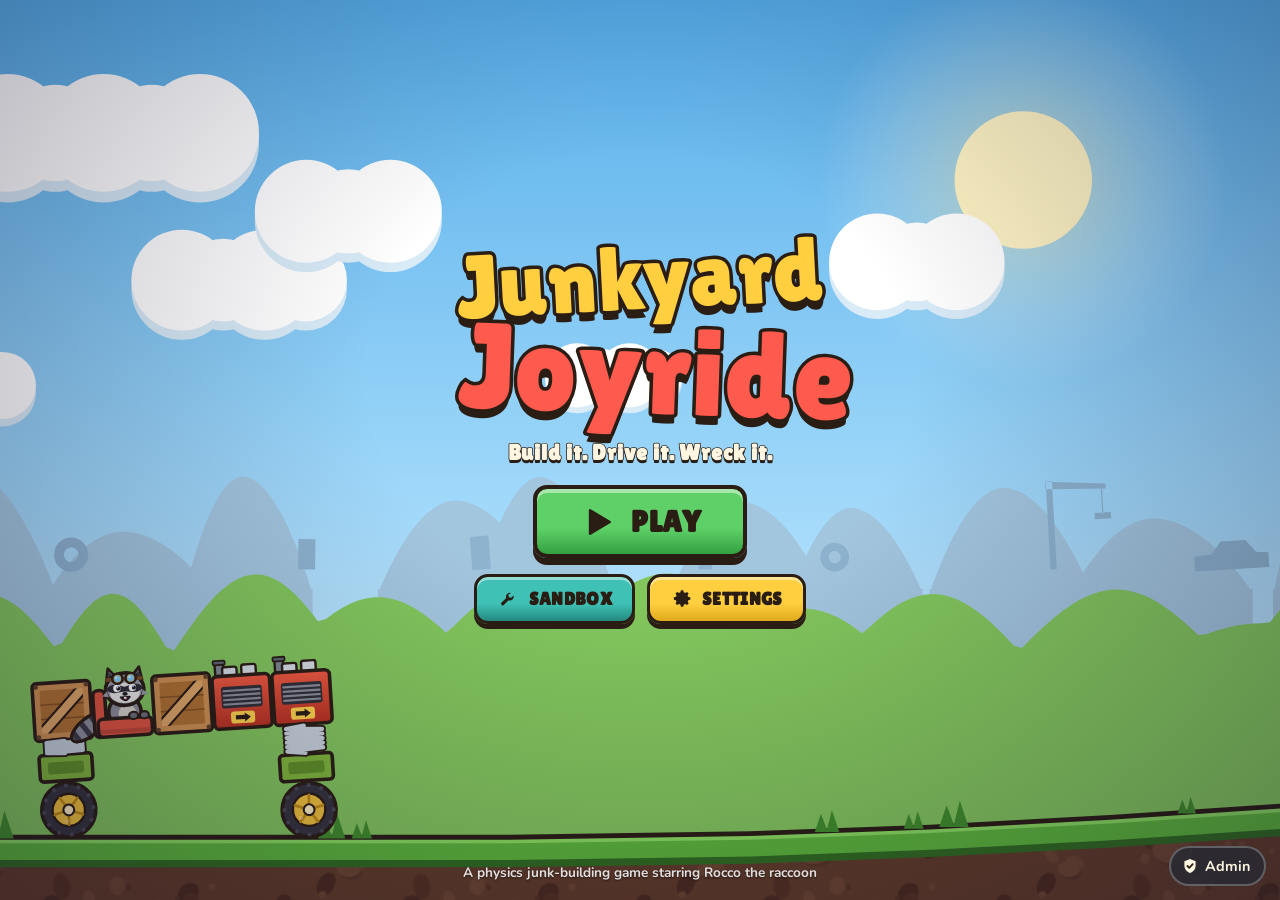
<file: index.html>
<!doctype html>
<html lang="en">
<head>
<meta charset="utf-8">
<meta name="viewport" content="width=device-width, initial-scale=1, viewport-fit=cover">
<title>Junkyard Joyride</title>
<meta name="description" content="Build wacky contraptions out of junk and get Rocco the raccoon to the snack stash.">
<meta name="theme-color" content="#2b2f38">
<link rel="icon" href="data:image/svg+xml,%3Csvg xmlns='http://www.w3.org/2000/svg' viewBox='0 0 64 64'%3E%3Crect x='6' y='14' width='52' height='30' rx='8' fill='%23ffcf3f' stroke='%232a1d14' stroke-width='5'/%3E%3Ccircle cx='18' cy='48' r='10' fill='%2334333c' stroke='%232a1d14' stroke-width='4'/%3E%3Ccircle cx='46' cy='48' r='10' fill='%2334333c' stroke='%232a1d14' stroke-width='4'/%3E%3C/svg%3E">
<link rel="preconnect" href="https://fonts.googleapis.com">
<link rel="preconnect" href="https://fonts.gstatic.com" crossorigin>
<link rel="stylesheet" href="https://fonts.googleapis.com/css2?family=Lilita+One&family=Nunito:wght@600;700;800;900&display=swap">
<link rel="stylesheet" href="css/game.css">
<link rel="stylesheet" href="css/admin.css">
</head>
<body>
<canvas id="cv" aria-label="Game view"></canvas>

<div id="hud">
  <!-- TITLE -->
  <section class="screen" id="scr-title" hidden>
    <div class="title-wrap">
      <h1 class="logo" aria-label="Junkyard Joyride">
        <span class="logo-1">Junkyard</span>
        <span class="logo-2">Joyride</span>
      </h1>
      <p class="tagline">Build it. Drive it. Wreck it.</p>
      <div class="motd" id="motd" hidden></div>
      <div class="title-buttons">
        <button class="btn btn-green btn-xl" id="btn-play" type="button"><span data-icon="play"></span>Play</button>
        <div class="row">
          <button class="btn btn-teal" id="btn-sandbox" type="button"><span data-icon="wrench"></span>Sandbox</button>
          <button class="btn" id="btn-settings" type="button"><span data-icon="gear"></span>Settings</button>
        </div>
      </div>
    </div>
    <button class="corner-btn" id="btn-admin" type="button" title="Admin panel"><span data-icon="shield"></span><span class="corner-label">Admin</span></button>
    <div class="title-foot">A physics junk-building game starring Rocco the raccoon</div>
  </section>

  <!-- LEVEL SELECT -->
  <section class="screen" id="scr-levels" hidden>
    <div class="topbar">
      <button class="icon-btn" id="lv-back" type="button" title="Back"><span data-icon="back"></span></button>
      <h2 class="screen-title">Pick a level</h2>
      <div class="star-total"><span data-icon="star"></span><span id="star-total">0</span></div>
    </div>
    <div class="world-tabs" id="world-tabs" role="tablist"></div>
    <div class="levels-panel plate">
      <div class="world-head"><h3 id="world-name">World</h3><p id="world-blurb"></p></div>
      <div class="level-grid" id="level-grid"></div>
    </div>
  </section>

  <!-- BUILD -->
  <section class="screen" id="scr-build" hidden>
    <div class="topbar">
      <button class="icon-btn" id="bd-back" type="button" title="Levels"><span data-icon="back"></span></button>
      <div class="level-chip"><span class="lv-num" id="bd-num">1-1</span><span class="lv-name" id="bd-name">Level</span></div>
      <div class="spacer"></div>
      <button class="icon-btn" id="bd-view" type="button" title="Look at the whole level"><span data-icon="eye"></span></button>
      <button class="icon-btn admin-only" id="bd-admin" type="button" title="Admin tools" hidden><span data-icon="shield"></span></button>
      <button class="icon-btn" id="bd-pause" type="button" title="Menu"><span data-icon="pause"></span></button>
    </div>
    <div class="objectives plate" id="bd-objectives"></div>
    <div class="hint" id="bd-hint">
      <canvas class="hint-face" width="88" height="88"></canvas>
      <p id="bd-hint-text"></p>
      <button class="hint-close" id="bd-hint-close" type="button" title="Hide tip">&times;</button>
    </div>
    <div class="cheat-badge" id="bd-cheats" hidden>CHEATS ON</div>
    <div class="build-dock">
      <div class="part-info" id="part-info"></div>
      <div class="dock-row">
        <div class="toolbar plate" id="toolbar" role="toolbar" aria-label="Parts"></div>
        <div class="dock-actions">
          <button class="icon-btn" id="bd-undo" type="button" title="Undo (Ctrl+Z)"><span data-icon="undo"></span></button>
          <button class="icon-btn" id="bd-clear" type="button" title="Clear all"><span data-icon="trash"></span></button>
          <button class="btn btn-green btn-go" id="bd-go" type="button"><span data-icon="play"></span>Go!</button>
        </div>
      </div>
    </div>
  </section>

  <!-- PLAY -->
  <section class="screen" id="scr-play" hidden>
    <div class="topbar">
      <button class="icon-btn" id="pl-build" type="button" title="Back to building (B)"><span data-icon="wrench"></span></button>
      <button class="icon-btn" id="pl-restart" type="button" title="Try again (R)"><span data-icon="restart"></span></button>
      <div class="spacer"></div>
      <div class="play-status plate">
        <span class="timer" id="pl-timer">0.00s</span>
        <span class="cap-ind" id="pl-cap" title="Bottle cap"></span>
      </div>
      <div class="spacer"></div>
      <button class="icon-btn admin-only" id="pl-admin" type="button" title="Admin tools" hidden><span data-icon="shield"></span></button>
      <button class="icon-btn" id="pl-pause" type="button" title="Menu (P)"><span data-icon="pause"></span></button>
    </div>
    <div class="cheat-badge" id="pl-cheats" hidden>CHEATS ON</div>
    <div class="play-msg" id="pl-msg" hidden></div>
    <div class="controls" id="controls"></div>
  </section>

  <div id="toasts" aria-live="polite"></div>
  <div id="modal" class="modal-back" hidden></div>
  <div id="quick" class="quick plate" hidden></div>
</div>

<!-- ADMIN -->
<section id="admin" hidden></section>

<script src="js/lib/planck.min.js"></script>
<script src="js/config.js"></script>
<script src="js/util.js"></script>
<script src="js/store.js"></script>
<script src="js/parts.js"></script>
<script src="js/level.js"></script>
<script src="js/levels.js"></script>
<script src="js/site-levels.js"></script>
<script src="js/sim.js"></script>
<script src="js/art.js"></script>
<script src="js/render.js"></script>
<script src="js/audio.js"></script>
<script src="js/ui.js"></script>
<script src="js/game.js"></script>
<script src="js/admin.js"></script>
<script src="js/editor.js"></script>
<script src="js/main.js"></script>
</body>
</html>
</file>
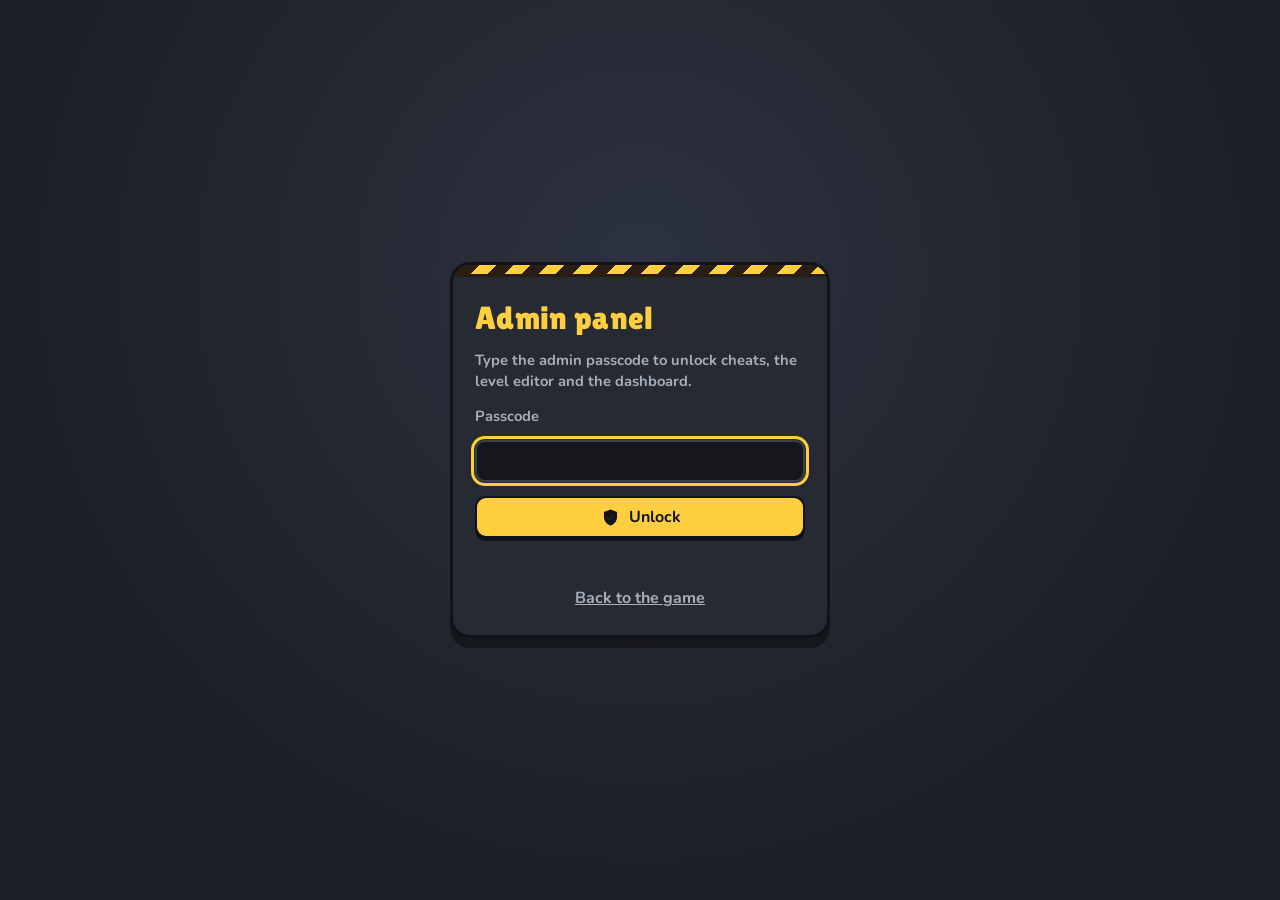
<file: admin.html>
<!doctype html>
<html lang="en">
<head>
<meta charset="utf-8">
<meta name="viewport" content="width=device-width, initial-scale=1">
<title>Junkyard Joyride Admin</title>
<meta http-equiv="refresh" content="0; url=index.html#admin">
<style>body{margin:0;min-height:100vh;display:grid;place-items:center;background:#1c1f26;color:#f4ecd8;font:700 16px system-ui,sans-serif}a{color:#ffcf3f}</style>
</head>
<body>
<p>Opening the admin panel... <a href="index.html#admin">Click here if nothing happens</a>.</p>
<script>location.replace('index.html#admin');</script>
</body>
</html>
</file>
<file: css/game.css>
/* Junkyard Joyride - UI styles. Look: painted junkyard signage, chunky outlined buttons, riveted steel plates. */
:root {
  --ink: #2a1d14;
  --ink-soft: rgba(42, 29, 20, 0.55);
  --cream: #fff6e2;
  --paper: #fffaf0;
  --yellow: #ffcf3f;
  --yellow-d: #e0a91c;
  --red: #ff5a4e;
  --red-d: #c9382f;
  --green: #5fd068;
  --green-d: #34a040;
  --teal: #3fc2b5;
  --teal-d: #23897f;
  --steel: #353b47;
  --steel-hi: #474f5e;
  --steel-lo: #262a33;
  --rivet: #a4adbb;
  --muted: #b9c0cc;
  --font-display: 'Lilita One', 'Arial Black', Impact, sans-serif;
  --font-body: 'Nunito', 'Trebuchet MS', 'Segoe UI', system-ui, sans-serif;
  --r: 14px;
  --safe-t: env(safe-area-inset-top, 0px);
  --safe-b: env(safe-area-inset-bottom, 0px);
  --safe-l: env(safe-area-inset-left, 0px);
  --safe-r: env(safe-area-inset-right, 0px);
  color-scheme: light;
}

* { box-sizing: border-box; }
html, body { height: 100%; margin: 0; }
body {
  background: #2b2f38;
  color: var(--cream);
  font-family: var(--font-body);
  font-weight: 700;
  overflow: hidden;
  -webkit-tap-highlight-color: transparent;
  -webkit-user-select: none;
  user-select: none;
  overscroll-behavior: none;
}
[hidden] { display: none !important; }
button { font: inherit; color: inherit; }
input, select, textarea { font: inherit; }

#cv {
  position: fixed; inset: 0;
  width: 100%; height: 100%;
  display: block;
  touch-action: none;
  background: #9fd8fa;
}

#hud { position: fixed; inset: 0; pointer-events: none; z-index: 2; }
#hud > * { pointer-events: none; }
#hud button, #hud input, #hud select, #hud a, #hud .plate, #hud .hint, #hud .modal, #hud .toolbar { pointer-events: auto; }
.screen { position: absolute; inset: 0; }
.screen > * { pointer-events: auto; }
#scr-build, #scr-play { pointer-events: none; }
#scr-build > .spacer, #scr-play > .spacer { pointer-events: none; }

/* ---------------------------------------------------------- icons */
[data-icon] { display: inline-flex; width: 1.25em; height: 1.25em; flex: none; }
[data-icon] svg { width: 100%; height: 100%; }

/* ---------------------------------------------------------- buttons */
.btn {
  --bg: var(--yellow); --bg-d: var(--yellow-d); --fg: var(--ink);
  display: inline-flex; align-items: center; justify-content: center; gap: 0.45em;
  font-family: var(--font-display); font-size: 1.15rem; letter-spacing: 0.02em;
  color: var(--fg);
  background: linear-gradient(var(--bg) 0 60%, var(--bg-d));
  border: 3px solid var(--ink); border-radius: var(--r);
  padding: 0.55em 1.1em;
  box-shadow: 0 5px 0 var(--ink), inset 0 3px 0 rgba(255, 255, 255, 0.45);
  cursor: pointer;
  transition: transform 0.08s, box-shadow 0.08s, filter 0.15s;
  text-transform: uppercase;
  touch-action: manipulation;
}
.btn:hover { filter: brightness(1.06); transform: translateY(-1px); box-shadow: 0 6px 0 var(--ink), inset 0 3px 0 rgba(255,255,255,0.45); }
.btn:active { transform: translateY(4px); box-shadow: 0 1px 0 var(--ink), inset 0 3px 0 rgba(255,255,255,0.3); }
.btn:focus-visible, .icon-btn:focus-visible, .slot:focus-visible, .ctrl:focus-visible, .tile:focus-visible, .tab:focus-visible { outline: 3px solid #fff; outline-offset: 3px; }
.btn[disabled] { filter: grayscale(0.8) brightness(0.8); cursor: not-allowed; }
.btn-green { --bg: var(--green); --bg-d: var(--green-d); }
.btn-red { --bg: var(--red); --bg-d: var(--red-d); --fg: #fff; }
.btn-teal { --bg: var(--teal); --bg-d: var(--teal-d); }
.btn-steel { --bg: #5b6474; --bg-d: #444b59; --fg: var(--cream); }
.btn-xl { font-size: 1.9rem; padding: 0.45em 1.4em; border-width: 4px; box-shadow: 0 7px 0 var(--ink), inset 0 4px 0 rgba(255,255,255,0.45); }
.btn-sm { font-size: 0.95rem; padding: 0.4em 0.8em; box-shadow: 0 3px 0 var(--ink), inset 0 2px 0 rgba(255,255,255,0.4); }

.icon-btn {
  width: 50px; height: 50px; flex: none;
  display: inline-grid; place-items: center;
  font-size: 1.45rem;
  color: var(--ink);
  background: linear-gradient(var(--cream) 0 55%, #eadcbf);
  border: 3px solid var(--ink); border-radius: 13px;
  box-shadow: 0 4px 0 var(--ink);
  cursor: pointer;
  transition: transform 0.08s, box-shadow 0.08s;
  touch-action: manipulation;
}
.icon-btn:hover { transform: translateY(-1px); }
.icon-btn:active { transform: translateY(3px); box-shadow: 0 1px 0 var(--ink); }
.icon-btn.on { background: linear-gradient(var(--yellow) 0 55%, var(--yellow-d)); }

.corner-btn {
  position: absolute; right: max(14px, var(--safe-r)); bottom: calc(14px + var(--safe-b));
  display: inline-flex; align-items: center; gap: 6px;
  background: rgba(38, 42, 51, 0.82); color: var(--cream);
  border: 2px solid rgba(255,255,255,0.25); border-radius: 999px;
  padding: 8px 14px 8px 10px; font-size: 0.9rem; cursor: pointer;
}
.corner-btn:hover { background: rgba(38, 42, 51, 0.95); }

/* ---------------------------------------------------------- plates */
.plate {
  position: relative;
  background: linear-gradient(var(--steel-hi), var(--steel) 40%, var(--steel-lo));
  border: 3px solid var(--ink);
  border-radius: 16px;
  box-shadow: 0 6px 0 rgba(0,0,0,0.35), inset 0 2px 0 rgba(255,255,255,0.12);
}
.plate.riveted::before, .plate.riveted::after {
  content: ''; position: absolute; top: 8px; width: 8px; height: 8px; border-radius: 50%;
  background: radial-gradient(circle at 35% 35%, #e8edf3, var(--rivet) 55%, #59616d);
}
.plate.riveted::before { left: 8px; }
.plate.riveted::after { right: 8px; }
.hazard {
  height: 12px;
  background: repeating-linear-gradient(-45deg, var(--yellow) 0 12px, var(--ink) 12px 24px);
  border-bottom: 3px solid var(--ink);
}

/* ---------------------------------------------------------- top bar */
.topbar {
  position: absolute; left: 0; right: 0; top: 0;
  display: flex; align-items: center; gap: 10px;
  padding: calc(12px + var(--safe-t)) max(12px, var(--safe-r)) 0 max(12px, var(--safe-l));
  pointer-events: none;
}
.topbar > * { pointer-events: auto; }
.topbar .spacer { flex: 1; pointer-events: none; }
.screen-title {
  margin: 0; font-family: var(--font-display); font-weight: 400; font-size: 1.9rem; letter-spacing: 0.02em;
  color: var(--yellow); -webkit-text-stroke: 2px var(--ink); paint-order: stroke fill;
  text-shadow: 0 4px 0 var(--ink); flex: 1;
}
.level-chip {
  display: flex; align-items: center; gap: 10px; min-width: 0;
  background: rgba(38,42,51,0.85); border: 3px solid var(--ink); border-radius: 999px;
  padding: 5px 16px 5px 6px;
}
.lv-num {
  font-family: var(--font-display); font-size: 1.05rem; color: var(--ink);
  background: var(--yellow); border: 2px solid var(--ink); border-radius: 999px; padding: 2px 10px;
}
.lv-name { font-family: var(--font-display); font-size: 1.15rem; white-space: nowrap; overflow: hidden; text-overflow: ellipsis; }
.star-total {
  display: flex; align-items: center; gap: 6px;
  font-family: var(--font-display); font-size: 1.35rem; color: var(--yellow);
  background: rgba(38,42,51,0.85); border: 3px solid var(--ink); border-radius: 999px; padding: 4px 14px;
}

/* ---------------------------------------------------------- title */
#scr-title {
  display: grid; place-items: center;
  background: radial-gradient(ellipse at 50% 42%, rgba(20,15,40,0.0) 30%, rgba(20,15,40,0.35) 100%);
}
.title-wrap { display: flex; flex-direction: column; align-items: center; gap: 14px; padding: 0 16px; margin-top: -4vh; }
.logo { margin: 0; display: flex; flex-direction: column; align-items: center; line-height: 0.82; font-weight: 400; }
.logo span {
  font-family: var(--font-display);
  -webkit-text-stroke: 7px var(--ink); paint-order: stroke fill;
  text-shadow: 0 9px 0 var(--ink);
}
.logo-1 { font-size: clamp(2.6rem, 9vw, 5.6rem); color: var(--yellow); transform: rotate(-3deg); }
.logo-2 { font-size: clamp(3.4rem, 12vw, 7.6rem); color: var(--red); transform: rotate(2deg) translateX(4%); margin-top: 0.06em; }
.tagline {
  margin: 4px 0 6px; font-family: var(--font-display); font-size: clamp(1rem, 3vw, 1.4rem); letter-spacing: 0.04em;
  color: var(--cream); -webkit-text-stroke: 1.5px var(--ink); paint-order: stroke fill; text-shadow: 0 3px 0 var(--ink);
}
.title-buttons { display: flex; flex-direction: column; align-items: center; gap: 16px; }
.title-buttons .row { display: flex; gap: 12px; flex-wrap: wrap; justify-content: center; }
.title-foot {
  position: absolute; left: 50%; bottom: calc(18px + var(--safe-b)); transform: translateX(-50%);
  width: max-content; max-width: calc(100% - 300px); text-align: center;
  font-size: 0.85rem; color: rgba(255,255,255,0.85); text-shadow: 0 1px 2px rgba(0,0,0,0.6);
  pointer-events: none;
}
.motd {
  max-width: min(560px, 92vw); text-align: center;
  background: var(--paper); color: var(--ink); border: 3px solid var(--ink); border-radius: 12px;
  padding: 8px 14px; box-shadow: 0 4px 0 var(--ink); transform: rotate(-1deg);
}

/* ---------------------------------------------------------- levels */
#scr-levels { background: linear-gradient(rgba(20,18,30,0.35), rgba(20,18,30,0.15)); }
.world-tabs {
  position: absolute; top: calc(78px + var(--safe-t)); left: 0; right: 0;
  display: flex; gap: 8px; justify-content: center; flex-wrap: wrap; padding: 0 12px;
}
.tab {
  font-family: var(--font-display); font-size: 1.02rem; color: var(--cream);
  background: rgba(38,42,51,0.88); border: 3px solid var(--ink); border-radius: 12px;
  padding: 7px 14px; cursor: pointer; box-shadow: 0 4px 0 var(--ink);
}
.tab[aria-selected="true"] { background: var(--yellow); color: var(--ink); }
.tab .tab-stars { font-family: var(--font-body); font-size: 0.8rem; opacity: 0.85; margin-left: 6px; }
.levels-panel {
  position: absolute; left: 50%; transform: translateX(-50%);
  top: calc(136px + var(--safe-t));
  max-height: calc(100% - 156px - var(--safe-t) - var(--safe-b));
  width: min(760px, calc(100% - 24px));
  display: flex; flex-direction: column; overflow: hidden;
}
.world-head { padding: 14px 20px 6px; }
.world-head h3 { margin: 0; font-family: var(--font-display); font-weight: 400; font-size: 1.6rem; color: var(--yellow); }
.world-head p { margin: 2px 0 0; color: var(--muted); font-size: 0.95rem; }
.level-grid {
  display: grid; grid-template-columns: repeat(auto-fill, minmax(118px, 1fr)); gap: 14px;
  padding: 10px 20px 22px; overflow-y: auto; align-content: start;
}
.tile {
  position: relative; aspect-ratio: 1 / 1; max-width: 100%;
  display: flex; flex-direction: column; align-items: center; justify-content: center; gap: 4px;
  background: linear-gradient(#fff7e6, #ecd9b4); color: var(--ink);
  border: 3px solid var(--ink); border-radius: 16px; box-shadow: 0 5px 0 var(--ink);
  cursor: pointer; padding: 8px 6px; text-align: center;
  transition: transform 0.1s;
}
.tile:hover { transform: translateY(-2px) rotate(-1deg); }
.tile:active { transform: translateY(3px); box-shadow: 0 2px 0 var(--ink); }
.tile .t-num { font-family: var(--font-display); font-size: 2.1rem; line-height: 1; }
.tile .t-name { font-size: 0.78rem; line-height: 1.1; font-weight: 800; }
.tile .t-stars { display: flex; gap: 2px; font-size: 1.05rem; }
.tile .t-stars .s { color: rgba(42,29,20,0.22); }
.tile .t-stars .s.on { color: #f2a91a; filter: drop-shadow(0 1px 0 var(--ink)); }
.tile.locked { background: linear-gradient(#6b7383, #555c6a); color: #2d313a; cursor: not-allowed; }
.tile.locked .t-num { font-size: 1.1rem; opacity: 0.7; }
.tile .t-lock { font-size: 2rem; color: #2d313a; line-height: 1; }
.tile.special { background: linear-gradient(#bff1ea, #7fd8cd); }
.tile.done::after {
  content: ''; position: absolute; top: -8px; right: -8px; width: 26px; height: 26px; border-radius: 50%;
  background: var(--green) url("data:image/svg+xml,%3Csvg xmlns='http://www.w3.org/2000/svg' viewBox='0 0 24 24'%3E%3Cpath d='M5 12l4 4 10-10' fill='none' stroke='%232a1d14' stroke-width='3.5' stroke-linecap='round' stroke-linejoin='round'/%3E%3C/svg%3E") center/70% no-repeat;
  border: 3px solid var(--ink);
}
.empty-note { grid-column: 1 / -1; color: var(--muted); padding: 20px 0; }

/* ---------------------------------------------------------- build */
.objectives {
  position: absolute; top: calc(74px + var(--safe-t)); right: max(12px, var(--safe-r));
  padding: 10px 14px; display: flex; flex-direction: column; gap: 6px; max-width: 280px;
}
.obj { display: flex; align-items: center; gap: 8px; font-size: 0.9rem; line-height: 1.15; }
.obj .s { font-size: 1.1rem; color: rgba(255,255,255,0.25); flex: none; }
.obj .s.on { color: #ffcf3f; }
.hint {
  position: absolute; top: calc(74px + var(--safe-t)); left: max(12px, var(--safe-l));
  display: flex; align-items: center; gap: 10px;
  max-width: min(440px, calc(100% - 330px));
  background: var(--paper); color: var(--ink);
  border: 3px solid var(--ink); border-radius: 16px; padding: 8px 36px 8px 8px;
  box-shadow: 0 5px 0 rgba(0,0,0,0.3);
}
.hint p { margin: 0; font-size: 0.92rem; line-height: 1.3; }
.hint-face { width: 44px; height: 44px; flex: none; border-radius: 50%; background: #d9eef8; border: 2px solid var(--ink); }
.hint-close {
  position: absolute; top: 4px; right: 6px; border: 0; background: transparent; font-size: 1.4rem; line-height: 1; cursor: pointer; color: var(--ink);
}
.cheat-badge {
  position: absolute; left: 50%; transform: translateX(-50%); top: calc(70px + var(--safe-t));
  font-family: var(--font-display); font-size: 0.85rem; letter-spacing: 0.08em; color: var(--ink);
  background: repeating-linear-gradient(-45deg, var(--yellow) 0 10px, #ffe27e 10px 20px);
  border: 2px solid var(--ink); border-radius: 999px; padding: 2px 12px; pointer-events: none;
}
.build-dock {
  position: absolute; left: 0; right: 0; bottom: 0;
  padding: 0 max(12px, var(--safe-r)) calc(12px + var(--safe-b)) max(12px, var(--safe-l));
  display: flex; flex-direction: column; gap: 8px; pointer-events: none;
}
.build-dock > * { pointer-events: auto; }
.part-info {
  align-self: flex-start; max-width: min(520px, 100%);
  background: rgba(38,42,51,0.9); border: 2px solid var(--ink); border-radius: 10px;
  padding: 5px 12px; font-size: 0.88rem; color: var(--cream);
}
.part-info b { color: var(--yellow); font-family: var(--font-display); font-weight: 400; letter-spacing: 0.02em; margin-right: 6px; }
.part-info:empty { display: none; }
.dock-row { display: flex; align-items: flex-end; gap: 12px; }
.toolbar {
  flex: 1; min-width: 0;
  display: flex; gap: 8px; padding: 9px; overflow-x: auto; overflow-y: hidden;
  scrollbar-width: thin;
}
.slot {
  position: relative; flex: none;
  width: 66px; height: 66px;
  display: grid; place-items: center;
  background: linear-gradient(#fff7e6, #e9d4ad);
  border: 3px solid var(--ink); border-radius: 12px; cursor: pointer;
  box-shadow: 0 4px 0 var(--ink);
  transition: transform 0.08s;
  touch-action: manipulation;
}
.slot canvas { width: 52px; height: 52px; pointer-events: none; }
.slot:hover { transform: translateY(-2px); }
.slot.sel { background: linear-gradient(#ffe590, var(--yellow)); transform: translateY(-4px); box-shadow: 0 6px 0 var(--ink), 0 0 0 3px #fff inset; }
.slot.empty { filter: grayscale(0.85); opacity: 0.6; }
.slot .count {
  position: absolute; right: -7px; top: -9px;
  min-width: 26px; height: 24px; padding: 0 6px;
  display: grid; place-items: center;
  font-family: var(--font-display); font-size: 0.95rem;
  background: var(--red); color: #fff; border: 2px solid var(--ink); border-radius: 999px;
}
.slot .count.inf { background: var(--teal); color: var(--ink); }
.slot .key {
  position: absolute; left: 4px; bottom: 1px; font-size: 0.65rem; color: var(--ink-soft); font-weight: 900;
}
.slot.eraser { background: linear-gradient(#ffd7d2, #ffb0a8); }
.slot.eraser.sel { background: linear-gradient(#ffb6ad, #ff7d70); }
.slot.eraser [data-icon] { font-size: 1.9rem; color: var(--ink); }
.dock-actions { display: flex; align-items: center; gap: 10px; flex: none; }
.btn-go { font-size: 1.7rem; padding: 0.42em 1.05em; border-width: 4px; box-shadow: 0 7px 0 var(--ink), inset 0 4px 0 rgba(255,255,255,0.45); }
.btn-go.pulse { animation: pulse 1.1s ease-in-out infinite; }
@keyframes pulse { 0%, 100% { filter: brightness(1); } 50% { filter: brightness(1.18); transform: translateY(-2px) scale(1.04); } }

/* ---------------------------------------------------------- play */
.play-status { display: flex; align-items: center; gap: 14px; padding: 6px 16px; border-radius: 999px; }
.timer { font-family: var(--font-display); font-size: 1.35rem; font-variant-numeric: tabular-nums; min-width: 5.5ch; text-align: right; }
.cap-ind {
  width: 30px; height: 30px; border-radius: 50%;
  background: radial-gradient(circle at 40% 35%, #8a8f99, #4b505a);
  border: 2px solid var(--ink); opacity: 0.6;
}
.cap-ind.got {
  opacity: 1; background: radial-gradient(circle at 40% 35%, #fff2a8, #f2b21c 60%, #b77a06);
  animation: capPop 0.6s cubic-bezier(.3,1.6,.5,1);
}
@keyframes capPop { 0% { transform: scale(0.3) rotate(-90deg); } 100% { transform: scale(1) rotate(0); } }
.play-msg {
  position: absolute; left: 50%; top: 32%; transform: translate(-50%, -50%);
  font-family: var(--font-display); font-size: clamp(1.3rem, 4vw, 2rem); text-align: center;
  color: var(--cream); -webkit-text-stroke: 1.5px var(--ink); paint-order: stroke fill; text-shadow: 0 4px 0 var(--ink);
  pointer-events: none; max-width: 90vw;
}
.controls {
  position: absolute; left: 0; right: 0; bottom: calc(14px + var(--safe-b));
  display: flex; justify-content: center; align-items: flex-end; gap: 14px; flex-wrap: wrap;
  padding: 0 12px; pointer-events: none;
}
.ctrl {
  pointer-events: auto;
  position: relative; width: 82px; height: 82px; flex: none;
  display: grid; place-items: center;
  border-radius: 50%; border: 4px solid var(--ink);
  background: radial-gradient(circle at 40% 30%, #fffdf4, #ead7b0);
  box-shadow: 0 6px 0 var(--ink);
  cursor: pointer; touch-action: manipulation;
  transition: transform 0.08s;
}
.ctrl canvas { width: 54px; height: 54px; pointer-events: none; }
.ctrl:active { transform: translateY(4px); box-shadow: 0 2px 0 var(--ink); }
.ctrl.on { background: radial-gradient(circle at 40% 30%, #fff6c4, #ffcf3f); box-shadow: 0 6px 0 var(--ink), 0 0 0 5px rgba(255,207,63,0.45), 0 0 24px rgba(255,207,63,0.8); }
.ctrl.dead { filter: grayscale(1) brightness(0.7); }
.ctrl .lbl {
  position: absolute; bottom: -10px; left: 50%; transform: translateX(-50%);
  font-family: var(--font-display); font-size: 0.82rem; white-space: nowrap;
  background: var(--ink); color: var(--cream); border-radius: 999px; padding: 1px 9px;
}
.ctrl .key {
  position: absolute; top: -6px; left: -6px; width: 26px; height: 26px; border-radius: 50%;
  display: grid; place-items: center; font-family: var(--font-display); font-size: 0.85rem;
  background: var(--yellow); color: var(--ink); border: 2px solid var(--ink);
}
.ctrl .fuel { position: absolute; left: 14px; right: 14px; top: 8px; height: 6px; border-radius: 3px; background: rgba(0,0,0,0.25); overflow: hidden; }
.ctrl .fuel i { display: block; height: 100%; background: var(--green); }
.ctrl .num {
  position: absolute; top: -6px; right: -6px; min-width: 24px; height: 24px; padding: 0 5px; border-radius: 999px;
  display: grid; place-items: center; font-family: var(--font-display); font-size: 0.85rem;
  background: var(--red); color: #fff; border: 2px solid var(--ink);
}
.ctrl.hintme { animation: pulse 1s ease-in-out infinite; }

/* ---------------------------------------------------------- modal */
.modal-back {
  position: absolute; inset: 0; z-index: 10;
  display: grid; place-items: center;
  background: rgba(20, 16, 28, 0.55);
  pointer-events: auto !important;
  padding: 16px;
  animation: fadeIn 0.15s ease-out;
}
@keyframes fadeIn { from { opacity: 0; } to { opacity: 1; } }
.modal {
  width: min(440px, 100%); max-height: calc(100% - 20px); overflow: auto;
  background: linear-gradient(var(--steel-hi), var(--steel) 30%, var(--steel-lo));
  border: 4px solid var(--ink); border-radius: 20px;
  box-shadow: 0 10px 0 rgba(0,0,0,0.4);
  animation: popIn 0.28s cubic-bezier(.3,1.5,.5,1);
}
@keyframes popIn { from { transform: scale(0.7) translateY(20px); opacity: 0; } to { transform: none; opacity: 1; } }
.modal h2 {
  margin: 0; padding: 14px 18px 10px; text-align: center;
  font-family: var(--font-display); font-weight: 400; font-size: 2rem; letter-spacing: 0.02em;
  color: var(--yellow); -webkit-text-stroke: 2px var(--ink); paint-order: stroke fill; text-shadow: 0 4px 0 var(--ink);
}
.modal .body { padding: 6px 20px 8px; color: var(--cream); }
.modal .body p { margin: 0 0 10px; line-height: 1.4; }
.modal .actions { display: flex; gap: 10px; justify-content: center; flex-wrap: wrap; padding: 10px 18px 20px; }
.modal .stack { display: flex; flex-direction: column; gap: 12px; padding: 8px 24px 22px; }
.modal .stack .btn { width: 100%; }

.result-stars { display: flex; justify-content: center; gap: 10px; margin: 4px 0 14px; }
.big-star { width: 76px; height: 76px; color: #4a505c; transform: scale(0.85); transition: transform 0.3s; }
.big-star.on { color: #ffcf3f; animation: starIn 0.5s cubic-bezier(.3,1.7,.5,1) both; }
.big-star:nth-child(2) { margin-top: -14px; }
@keyframes starIn { 0% { transform: scale(0) rotate(-120deg); } 100% { transform: scale(1) rotate(0); } }
.res-list { list-style: none; margin: 0 0 12px; padding: 0; display: flex; flex-direction: column; gap: 6px; }
.res-list li { display: flex; align-items: center; gap: 10px; background: rgba(0,0,0,0.2); border-radius: 10px; padding: 7px 10px; }
.res-list .ck { width: 24px; height: 24px; border-radius: 50%; display: grid; place-items: center; flex: none; border: 2px solid var(--ink); background: #4a505c; color: transparent; font-size: 0.9rem; }
.res-list .ck.on { background: var(--green); color: var(--ink); }
.res-time { display: flex; justify-content: space-between; font-size: 0.95rem; color: var(--muted); font-variant-numeric: tabular-nums; }
.res-time b { color: var(--cream); }

.field { display: flex; align-items: center; justify-content: space-between; gap: 12px; padding: 8px 0; border-bottom: 1px solid rgba(255,255,255,0.08); }
.field label { flex: 1; }
.field input[type=range] { width: 50%; accent-color: var(--yellow); }
.switch { position: relative; width: 52px; height: 30px; flex: none; }
.switch input { opacity: 0; width: 100%; height: 100%; margin: 0; position: absolute; inset: 0; cursor: pointer; z-index: 1; }
.switch span { position: absolute; inset: 0; border-radius: 999px; background: #59606e; border: 2px solid var(--ink); transition: background 0.15s; }
.switch span::after { content: ''; position: absolute; top: 2px; left: 2px; width: 22px; height: 22px; border-radius: 50%; background: var(--cream); border: 2px solid var(--ink); transition: transform 0.15s; }
.switch input:checked + span { background: var(--green); }
.switch input:checked + span::after { transform: translateX(22px); }
.switch input:focus-visible + span { outline: 3px solid #fff; outline-offset: 2px; }

/* ---------------------------------------------------------- toasts */
#toasts {
  position: absolute; left: 50%; top: calc(76px + var(--safe-t)); transform: translateX(-50%);
  display: flex; flex-direction: column; align-items: center; gap: 8px; z-index: 20; pointer-events: none;
}
.toast {
  background: var(--paper); color: var(--ink); border: 3px solid var(--ink); border-radius: 12px;
  padding: 8px 16px; font-weight: 800; box-shadow: 0 4px 0 var(--ink);
  animation: toastIn 0.25s cubic-bezier(.3,1.5,.5,1); max-width: 86vw; text-align: center;
}
.toast.bad { background: #ffd9d4; }
.toast.good { background: #d8f7d4; }
.toast.out { animation: toastOut 0.25s ease-in forwards; }
@keyframes toastIn { from { transform: translateY(-14px) scale(0.9); opacity: 0; } }
@keyframes toastOut { to { transform: translateY(-10px); opacity: 0; } }

/* ---------------------------------------------------------- quick admin */
.quick {
  position: absolute; right: max(12px, var(--safe-r)); top: calc(74px + var(--safe-t));
  width: min(330px, calc(100% - 24px)); max-height: calc(100% - 170px); overflow: auto;
  padding: 0 0 12px; z-index: 6;
}
.quick h3 { margin: 0; padding: 10px 14px 6px; font-family: var(--font-display); font-weight: 400; color: var(--yellow); font-size: 1.25rem; display: flex; justify-content: space-between; align-items: center; }
.quick .q-body { padding: 0 14px; }
.quick .q-row { display: flex; flex-wrap: wrap; gap: 8px; margin: 6px 0 10px; }
.quick .field { padding: 6px 0; font-size: 0.92rem; }
.quick .q-sub { font-size: 0.72rem; text-transform: uppercase; letter-spacing: 0.1em; color: var(--muted); margin: 10px 0 2px; }

/* ---------------------------------------------------------- responsive */
@media (max-width: 760px) {
  .objectives { display: none; }
  .hint { max-width: calc(100% - 24px); top: calc(70px + var(--safe-t)); }
  .slot { width: 56px; height: 56px; }
  .slot canvas { width: 44px; height: 44px; }
  .btn-go { font-size: 1.3rem; padding: 0.4em 0.75em; }
  .dock-actions .icon-btn { width: 44px; height: 44px; font-size: 1.25rem; }
  .ctrl { width: 70px; height: 70px; }
  .ctrl canvas { width: 46px; height: 46px; }
  .title-foot { max-width: calc(100% - 32px); bottom: calc(64px + var(--safe-b)); }
  .lv-name { max-width: 34vw; }
}
@media (max-width: 520px) {
  .dock-row { flex-direction: column; align-items: stretch; }
  .dock-actions { justify-content: flex-end; }
  .icon-btn { width: 44px; height: 44px; font-size: 1.25rem; }
  .topbar { gap: 8px; }
  .screen-title { font-size: 1.5rem; }
  .level-grid { grid-template-columns: repeat(auto-fill, minmax(96px, 1fr)); gap: 10px; padding: 8px 12px 18px; }
  .tile .t-num { font-size: 1.7rem; }
}
@media (max-height: 700px) and (max-width: 520px) {
  .title-wrap { gap: 10px; margin-top: -2vh; }
  .logo-1 { font-size: clamp(2rem, 9vw, 5.6rem); }
  .logo-2 { font-size: clamp(2.6rem, 12vw, 7.6rem); }
  .title-buttons { gap: 12px; }
  .btn-xl { font-size: 1.6rem; }
  .title-foot { display: none; }
}
@media (max-height: 520px) {
  .hint { display: none; }
  .objectives { display: none; }
  .levels-panel { top: calc(120px + var(--safe-t)); }
  .title-wrap { gap: 8px; margin-top: 0; }
  .logo-1 { font-size: clamp(1.9rem, 6vw, 3.2rem); }
  .logo-2 { font-size: clamp(2.4rem, 8vw, 4.2rem); }
  .logo span { -webkit-text-stroke-width: 5px; text-shadow: 0 6px 0 var(--ink); }
  .tagline { margin: 0; }
  .title-buttons { gap: 10px; }
  .btn-xl { font-size: 1.4rem; }
  .title-foot { display: none; }
}
@media (prefers-reduced-motion: reduce) {
  *, *::before, *::after { animation-duration: 0.01ms !important; animation-iteration-count: 1 !important; transition-duration: 0.01ms !important; }
}
</file>
<file: css/admin.css>
/* Junkyard Joyride - admin panel + level editor. Look: the junkyard control room (dark steel, hazard yellow). */
#admin {
  --a-bg: #1c1f26;
  --a-panel: #262a33;
  --a-panel-2: #2f343f;
  --a-line: #3a404c;
  --a-ink: #111318;
  --a-text: #f4ecd8;
  --a-muted: #a7afbd;
  --a-yellow: #ffcf3f;
  --a-red: #ff6a5c;
  --a-green: #5fd068;
  --a-teal: #3fc2b5;
  position: fixed; inset: 0; z-index: 30;
  background: var(--a-bg); color: var(--a-text);
  font-family: var(--font-body); font-weight: 700;
  -webkit-user-select: text; user-select: text;
  display: flex; flex-direction: column;
}
#admin * { box-sizing: border-box; }
#admin button { cursor: pointer; }
#admin h1, #admin h2, #admin h3 { font-family: var(--font-display); font-weight: 400; letter-spacing: 0.01em; margin: 0; }
#admin p { margin: 0; line-height: 1.45; }
#admin input[type=text], #admin input[type=password], #admin input[type=number], #admin select, #admin textarea {
  background: #15171c; color: var(--a-text); border: 2px solid var(--a-line); border-radius: 10px;
  padding: 8px 10px; font: inherit; font-weight: 700; min-width: 0;
}
#admin input:focus-visible, #admin select:focus-visible, #admin textarea:focus-visible, #admin button:focus-visible { outline: 3px solid var(--a-yellow); outline-offset: 1px; }
#admin textarea { width: 100%; font-family: ui-monospace, 'Cascadia Mono', Menlo, monospace; font-size: 0.8rem; font-weight: 500; }
#admin input[type=range] { accent-color: var(--a-yellow); }

/* ---------- login */
.adm-login { flex: 1; display: grid; place-items: center; padding: 20px; background: radial-gradient(ellipse at 50% 30%, #2d3240, var(--a-bg) 70%); }
.adm-lock {
  width: min(380px, 100%); background: var(--a-panel); border: 3px solid var(--a-ink); border-radius: 20px;
  box-shadow: 0 10px 0 rgba(0,0,0,0.4); overflow: hidden;
}
.adm-lock .body { padding: 22px; display: flex; flex-direction: column; gap: 14px; }
.adm-lock h1 { font-size: 2rem; color: var(--a-yellow); }
.adm-lock .muted { color: var(--a-muted); font-size: 0.92rem; }
.adm-lock input { font-size: 1.2rem; letter-spacing: 0.15em; text-align: center; }
.adm-err { color: var(--a-red); min-height: 1.2em; font-size: 0.9rem; }
.adm-link { background: none; border: 0; color: var(--a-muted); text-decoration: underline; padding: 4px; font: inherit; }
.adm-shake { animation: admShake 0.35s; }
@keyframes admShake { 20%, 60% { transform: translateX(-8px); } 40%, 80% { transform: translateX(8px); } }

/* ---------- app shell */
.adm-app { flex: 1; min-height: 0; display: grid; grid-template-columns: 220px 1fr; }
.adm-side {
  background: linear-gradient(#2b303b, #20242c); border-right: 3px solid var(--a-ink);
  display: flex; flex-direction: column; gap: 6px; padding: calc(14px + var(--safe-t)) 12px calc(14px + var(--safe-b)) max(12px, var(--safe-l));
  min-height: 0; overflow-y: auto;
}
.adm-brand { display: flex; flex-direction: column; padding: 4px 8px 14px; }
.adm-brand b { font-family: var(--font-display); font-weight: 400; font-size: 1.45rem; color: var(--a-yellow); line-height: 1; }
.adm-brand span { font-size: 0.72rem; text-transform: uppercase; letter-spacing: 0.14em; color: var(--a-muted); margin-top: 4px; }
.adm-nav { display: flex; flex-direction: column; gap: 4px; }
.adm-nav button, .adm-side-foot button {
  display: flex; align-items: center; gap: 10px; width: 100%;
  background: transparent; color: var(--a-text); border: 2px solid transparent; border-radius: 12px;
  padding: 9px 12px; font: inherit; text-align: left;
}
.adm-nav button [data-icon] { font-size: 1.15rem; color: var(--a-muted); }
.adm-nav button:hover { background: rgba(255,255,255,0.05); }
.adm-nav button.on { background: var(--a-yellow); color: var(--a-ink); border-color: var(--a-ink); }
.adm-nav button.on [data-icon] { color: var(--a-ink); }
.adm-side-foot { margin-top: auto; display: flex; flex-direction: column; gap: 4px; padding-top: 12px; border-top: 1px solid var(--a-line); }
.adm-side-foot button { color: var(--a-muted); }
.adm-side-foot button:hover { color: var(--a-text); background: rgba(255,255,255,0.05); }

.adm-main { min-width: 0; min-height: 0; overflow-y: auto; padding: calc(20px + var(--safe-t)) max(22px, var(--safe-r)) calc(30px + var(--safe-b)) 22px; }
.adm-main.full { padding: 0; overflow: hidden; display: flex; flex-direction: column; }
.adm-head { display: flex; align-items: flex-end; justify-content: space-between; gap: 12px; flex-wrap: wrap; margin-bottom: 18px; }
.adm-head h2 { font-size: 2rem; color: var(--a-text); }
.adm-head p { color: var(--a-muted); }
.adm-grid { display: grid; gap: 14px; grid-template-columns: repeat(auto-fill, minmax(160px, 1fr)); margin-bottom: 18px; }
.adm-card { background: var(--a-panel); border: 2px solid var(--a-ink); border-radius: 14px; padding: 16px; min-width: 0; }
.adm-card + .adm-card { margin-top: 14px; }
.adm-card h3 { font-size: 1.25rem; color: var(--a-yellow); margin-bottom: 8px; }
.adm-card .sub { color: var(--a-muted); font-size: 0.9rem; margin-bottom: 12px; }
.adm-stat { background: var(--a-panel); border: 2px solid var(--a-ink); border-radius: 14px; padding: 14px 16px; display: flex; flex-direction: column; gap: 2px; }
.adm-stat b { font-family: var(--font-display); font-weight: 400; font-size: 2rem; line-height: 1.05; color: var(--a-text); font-variant-numeric: tabular-nums; }
.adm-stat span { color: var(--a-muted); font-size: 0.82rem; text-transform: uppercase; letter-spacing: 0.08em; }
.adm-stat.hi { border-color: var(--a-yellow); }
.adm-stat.hi b { color: var(--a-yellow); }
.adm-bar { height: 8px; border-radius: 4px; background: #15171c; overflow: hidden; margin-top: 6px; }
.adm-bar i { display: block; height: 100%; background: var(--a-yellow); }
.adm-warn {
  display: flex; gap: 12px; align-items: flex-start; margin-bottom: 18px;
  background: repeating-linear-gradient(-45deg, rgba(255,207,63,0.13) 0 14px, rgba(255,207,63,0.05) 14px 28px);
  border: 2px solid var(--a-yellow); border-radius: 14px; padding: 12px 14px;
}
.adm-warn b { color: var(--a-yellow); }
.adm-actions { display: flex; flex-wrap: wrap; gap: 10px; }
.abtn {
  display: inline-flex; align-items: center; gap: 8px; justify-content: center;
  background: var(--a-panel-2); color: var(--a-text); border: 2px solid var(--a-ink); border-radius: 11px;
  padding: 8px 14px; font: inherit; box-shadow: 0 3px 0 var(--a-ink); white-space: nowrap;
}
.abtn:hover { filter: brightness(1.15); }
.abtn:active { transform: translateY(2px); box-shadow: 0 1px 0 var(--a-ink); }
.abtn.y { background: var(--a-yellow); color: var(--a-ink); }
.abtn.g { background: var(--a-green); color: var(--a-ink); }
.abtn.r { background: var(--a-red); color: var(--a-ink); }
.abtn.t { background: var(--a-teal); color: var(--a-ink); }
.abtn.sm { padding: 5px 10px; font-size: 0.88rem; }
.abtn[disabled] { opacity: 0.45; cursor: not-allowed; }
.abtn [data-icon] { font-size: 1.05rem; }

.adm-row { display: flex; align-items: center; justify-content: space-between; gap: 14px; padding: 12px 0; border-bottom: 1px solid var(--a-line); }
.adm-row:last-child { border-bottom: 0; }
.adm-row .lbl { display: flex; flex-direction: column; gap: 2px; min-width: 0; }
.adm-row .lbl b { font-size: 1rem; }
.adm-row .lbl span { color: var(--a-muted); font-size: 0.86rem; font-weight: 600; }
.adm-row .ctl { display: flex; align-items: center; gap: 10px; flex: none; }
.adm-row .ctl output { min-width: 3.2em; text-align: right; font-variant-numeric: tabular-nums; color: var(--a-yellow); }
.adm-row input[type=range] { width: 170px; }
.adm-cols { display: grid; grid-template-columns: repeat(auto-fit, minmax(320px, 1fr)); gap: 14px; align-items: start; }

.adm-table-wrap { overflow-x: auto; }
.adm-table { width: 100%; border-collapse: collapse; font-size: 0.92rem; }
.adm-table th { text-align: left; color: var(--a-muted); font-weight: 800; font-size: 0.75rem; text-transform: uppercase; letter-spacing: 0.08em; padding: 8px; border-bottom: 2px solid var(--a-line); }
.adm-table td { padding: 8px; border-bottom: 1px solid var(--a-line); vertical-align: middle; }
.adm-table td.num { font-variant-numeric: tabular-nums; }
.adm-table input[type=checkbox] { width: 20px; height: 20px; accent-color: var(--a-yellow); }
.adm-chip { display: inline-block; font-size: 0.75rem; padding: 2px 8px; border-radius: 999px; background: #15171c; color: var(--a-muted); border: 1px solid var(--a-line); }

.adm-levels { display: grid; grid-template-columns: repeat(auto-fill, minmax(250px, 1fr)); gap: 14px; }
.adm-lv { background: var(--a-panel); border: 2px solid var(--a-ink); border-radius: 14px; overflow: hidden; display: flex; flex-direction: column; }
.adm-lv canvas { width: 100%; height: 120px; display: block; background: #9fd8fa; border-bottom: 2px solid var(--a-ink); }
.adm-lv .info { padding: 10px 12px; display: flex; flex-direction: column; gap: 6px; flex: 1; }
.adm-lv .info b { font-size: 1.05rem; }
.adm-lv .info .meta { color: var(--a-muted); font-size: 0.82rem; }
.adm-lv .adm-actions { padding: 0 12px 12px; gap: 6px; }
.adm-empty { color: var(--a-muted); padding: 30px; text-align: center; border: 2px dashed var(--a-line); border-radius: 14px; }

.adm-modal-back { position: fixed; inset: 0; background: rgba(8,9,12,0.65); display: grid; place-items: center; z-index: 40; padding: 16px; }
.adm-modal { width: min(560px, 100%); max-height: calc(100% - 20px); overflow: auto; background: var(--a-panel); border: 3px solid var(--a-ink); border-radius: 18px; padding: 18px; display: flex; flex-direction: column; gap: 12px; box-shadow: 0 12px 0 rgba(0,0,0,0.45); }
.adm-modal h3 { font-size: 1.5rem; color: var(--a-yellow); }
.adm-modal .muted { color: var(--a-muted); font-size: 0.9rem; }
.adm-modal textarea { min-height: 200px; }
.adm-code { background: #15171c; border: 2px solid var(--a-line); border-radius: 10px; padding: 10px; font-family: ui-monospace, Menlo, monospace; font-size: 0.85rem; overflow-x: auto; white-space: pre; color: #ffe9a3; }
.adm-toast { font-weight: 800; position: fixed; left: 50%; bottom: calc(22px + var(--safe-b)); transform: translateX(-50%); z-index: 50; background: var(--a-yellow); color: var(--a-ink); border: 2px solid var(--a-ink); border-radius: 12px; padding: 8px 16px; box-shadow: 0 4px 0 var(--a-ink); animation: toastIn 0.25s; }

/* ---------- editor */
.ed { flex: 1; min-height: 0; display: grid; grid-template-columns: 64px 1fr 300px; grid-template-rows: auto 1fr; }
.ed-top {
  grid-column: 1 / -1; display: flex; align-items: center; gap: 8px; flex-wrap: wrap;
  padding: calc(10px + var(--safe-t)) 14px 10px; background: var(--a-panel); border-bottom: 3px solid var(--a-ink);
}
.ed-top input[type=text] { width: 130px; }
.ed-top select { max-width: 132px; }
.ed-top { row-gap: 6px; }
.ed-top .grow { flex: 1; }
.ed-tools { background: #20242c; border-right: 3px solid var(--a-ink); display: flex; flex-direction: column; gap: 4px; padding: 8px 6px; overflow-y: auto; }
.ed-tool {
  position: relative; width: 50px; height: 46px; flex: none; display: grid; place-items: center;
  background: var(--a-panel-2); border: 2px solid var(--a-ink); border-radius: 10px; color: var(--a-text); padding: 0;
}
.ed-tool canvas { width: 38px; height: 38px; pointer-events: none; }
.ed-tool [data-icon] { font-size: 1.3rem; }
.ed-tool.on { background: var(--a-yellow); color: var(--a-ink); }
.ed-tool .tl { position: absolute; left: 100%; margin-left: 8px; background: #000; color: #fff; font-size: 0.75rem; padding: 3px 8px; border-radius: 6px; white-space: nowrap; opacity: 0; pointer-events: none; z-index: 5; }
.ed-tool:hover .tl { opacity: 1; }
.ed-sep { height: 2px; background: var(--a-line); margin: 4px 2px; flex: none; }
.ed-stage { position: relative; min-width: 0; min-height: 0; }
.ed-stage canvas { position: absolute; inset: 0; width: 100%; height: 100%; touch-action: none; display: block; }
.ed-status { position: absolute; left: 10px; bottom: 10px; background: rgba(17,19,24,0.8); color: var(--a-text); font-size: 0.8rem; padding: 4px 10px; border-radius: 8px; pointer-events: none; max-width: calc(100% - 20px); }
.ed-props { background: var(--a-panel); border-left: 3px solid var(--a-ink); overflow-y: auto; padding: 14px; display: flex; flex-direction: column; gap: 12px; }
.ed-props h3 { font-size: 1.2rem; color: var(--a-yellow); }
.ed-field { display: flex; flex-direction: column; gap: 4px; min-width: 0; }
.ed-field input, .ed-field select, .ed-field textarea { width: 100%; }
.ed-field > label, .ed-field > span { color: var(--a-muted); font-size: 0.78rem; text-transform: uppercase; letter-spacing: 0.08em; }
.ed-pair { display: grid; grid-template-columns: 1fr 1fr; gap: 8px; }
.ed-parts { display: grid; grid-template-columns: 1fr 1fr; gap: 6px; }
.ed-part { display: flex; align-items: center; gap: 6px; background: #1f232a; border: 1px solid var(--a-line); border-radius: 10px; padding: 4px 6px; }
.ed-part canvas { width: 28px; height: 28px; flex: none; }
.ed-part input { width: 100%; padding: 4px 6px !important; }
.ed-part.inf input { color: var(--a-teal); }
.ed-hint { color: var(--a-muted); font-size: 0.82rem; font-weight: 600; }

@media (max-width: 860px) {
  .adm-app { grid-template-columns: 1fr; grid-template-rows: auto 1fr; }
  .adm-side { flex-direction: row; align-items: center; overflow-x: auto; overflow-y: hidden; border-right: 0; border-bottom: 3px solid var(--a-ink); padding: calc(8px + var(--safe-t)) 10px 8px; gap: 8px; }
  .adm-brand { display: none; }
  .adm-nav { flex-direction: row; gap: 4px; }
  .adm-nav button { width: auto; white-space: nowrap; padding: 7px 10px; }
  .adm-side-foot { flex-direction: row; margin: 0; padding: 0; border: 0; }
  .adm-side-foot button { width: auto; white-space: nowrap; }
  .adm-main { padding: 16px max(16px, var(--safe-r)) calc(24px + var(--safe-b)) max(16px, var(--safe-l)); }
  .adm-main.full { overflow-y: auto; }
  .ed { flex: none; min-height: auto; grid-template-columns: 1fr; grid-template-rows: auto auto minmax(300px, 58vh) auto; }
  .ed-tools { min-height: 64px; }
  .ed-top { gap: 6px; padding: 8px 10px; }
  .ed-top .abtn.sm { padding: 5px 8px; font-size: 0.82rem; }
  .ed-top select { max-width: 112px; padding: 6px; }
  .ed-tools { flex-direction: row; border-right: 0; border-bottom: 3px solid var(--a-ink); overflow-x: auto; overflow-y: hidden; }
  .ed-tool .tl { display: none; }
  .ed-sep { width: 2px; height: auto; margin: 2px 4px; }
  .ed-props { border-left: 0; border-top: 3px solid var(--a-ink); }
  .ed-top input[type=text] { width: 110px; padding: 6px; }
}
.adm-cols .adm-card + .adm-card { margin-top: 0; }
</file>
